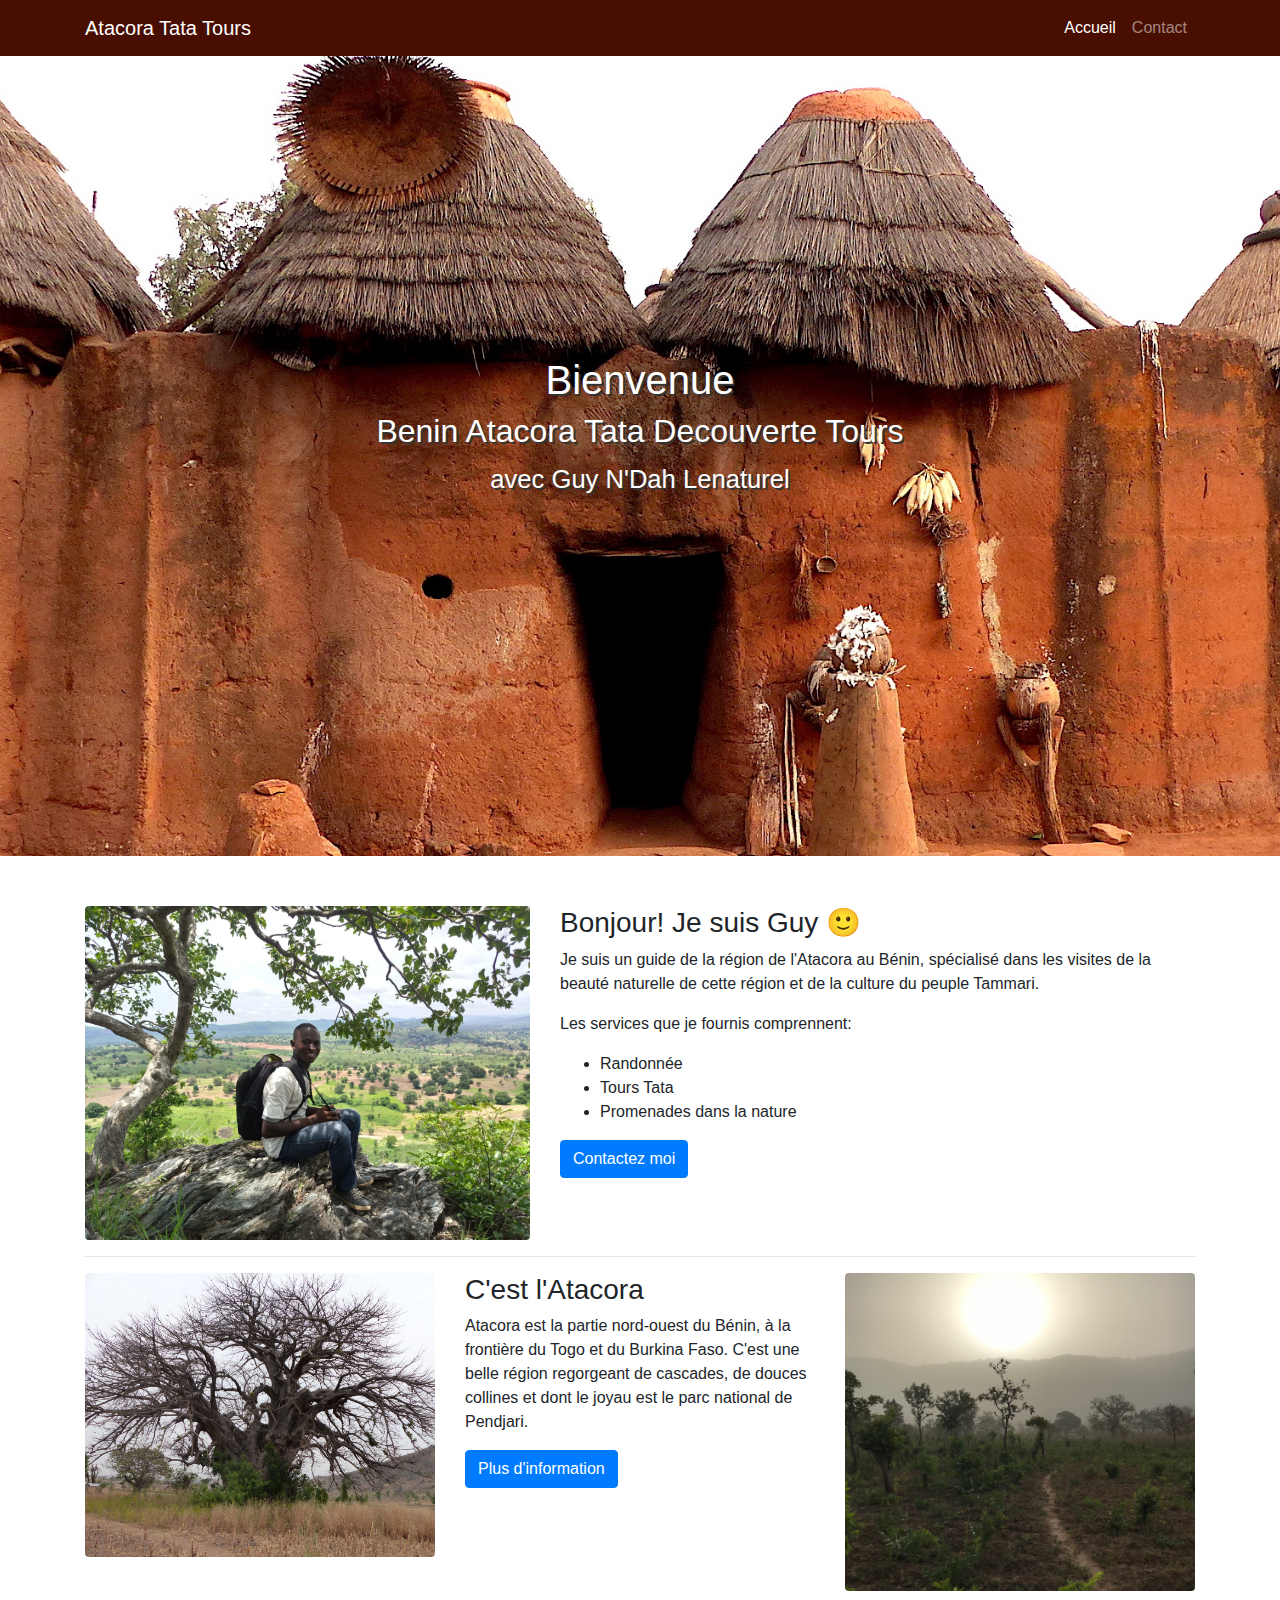
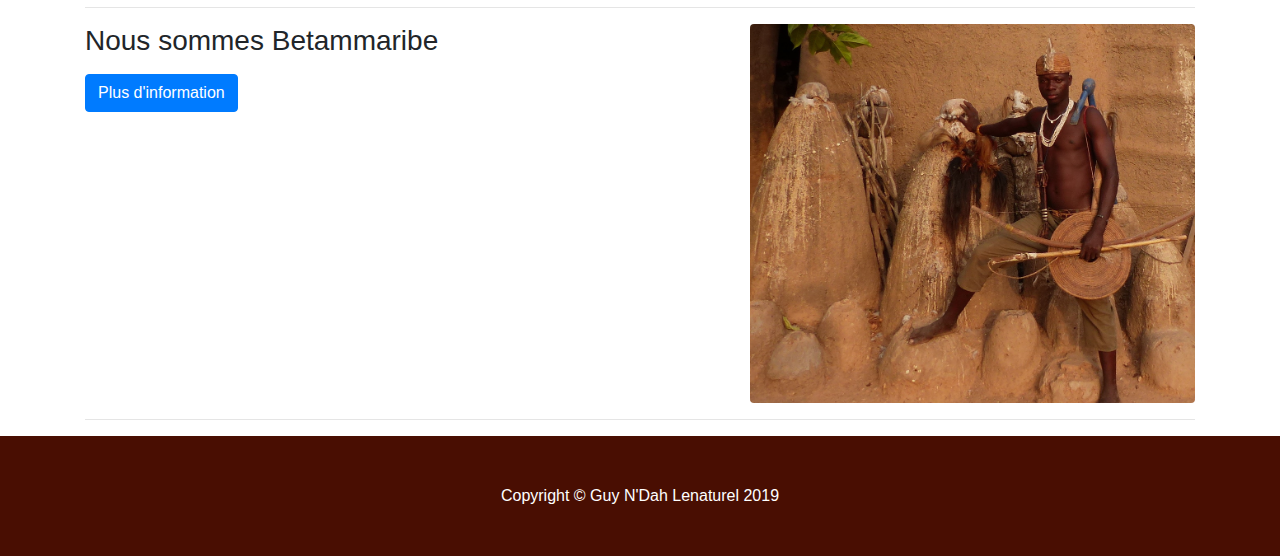
<file: index.html>
<!DOCTYPE html>
<html lang="en">

  <head>

    <meta charset="utf-8">
    <meta name="viewport" content="width=device-width, initial-scale=1, shrink-to-fit=no">
    <meta name="description" content="">
    <meta name="author" content="">

    <title>Guy N'Dah Lenaturel - Benin - Tata Atacora Decouverte Tours</title>

    <!-- Bootstrap core CSS -->
    <link href="vendor/bootstrap/css/bootstrap.min.css" rel="stylesheet">

    <!-- Custom styles for this template -->
    <link href="css/1-col-portfolio.css" rel="stylesheet">

    <link rel="apple-touch-icon" sizes="180x180" href="/apple-touch-icon.png">
    <link rel="icon" type="image/png" sizes="32x32" href="/favicon-32x32.png">
    <link rel="icon" type="image/png" sizes="16x16" href="/favicon-16x16.png">
    <link rel="manifest" href="/site.webmanifest">
    <link rel="mask-icon" href="/safari-pinned-tab.svg" color="#b44307">
    <meta name="msapplication-TileColor" content="#b44307">
    <meta name="theme-color" content="#ffffff">

  </head>

  <body>

    <!-- Navigation -->
    <nav class="navbar navbar-expand-lg navbar-dark bg-dark fixed-top">
      <div class="container">
        <a class="navbar-brand" href="index.html">Atacora Tata Tours</a>
        <button class="navbar-toggler" type="button" data-toggle="collapse" data-target="#navbarResponsive" aria-controls="navbarResponsive" aria-expanded="false" aria-label="Toggle navigation">
          <span class="navbar-toggler-icon"></span>
        </button>
        <div class="collapse navbar-collapse" id="navbarResponsive">
          <ul class="navbar-nav ml-auto">
            <li class="nav-item active">
              <a class="nav-link" href="#">Accueil
                <span class="sr-only">(current)</span>
              </a>
            </li>
            <li class="nav-item">
              <a class="nav-link" href="contact.html">Contact</a>
            </li>
          </ul>
        </div>
      </div>
    </nav>

    <section class="bgimage">
      <div class="container-fluid">
        <div class="row">
          <div class="col-lg-12 col-md-12 col-sm-12 col-xs-12">
            <h1 class="">Bienvenue</h1>
            <h2 class="">Benin Atacora Tata Decouverte Tours</h2>
            <h2><small>avec Guy N'Dah Lenaturel</small></h2>
          </div>
        </div>
      </div>
    </section>

    <!-- Page Content -->
    <div class="container">

      <!-- Page Heading -->

      <!-- Project One -->
      <div class="row">
        <div class="col-md-5">
          <a href="#">
            <img class="img-fluid rounded mb-3 mb-md-0" src="media/guy-mountaintop.jpg" alt="">
          </a>
        </div>
        <div class="col-md-7">
          <h3>Bonjour! Je suis Guy 🙂</h3>
          <p>Je suis un guide de la région de l'Atacora au Bénin, spécialisé dans les visites de la beauté naturelle de cette région et de la culture du peuple Tammari.</p>
          <p>Les services que je fournis comprennent:<ul>
            <li>Randonnée</li>
            <li>Tours Tata</li>
            <li>Promenades dans la nature</li>
          </ul></p>
          <p><a class="btn btn-primary" href="contact.html">Contactez moi</a></p>
        </div>
      </div>
      <!-- /.row -->

      <hr>

      <!-- Project Two -->
      <div class="row">
        <div class="col-md-4">
          <a href="#">
            <img class="img-fluid rounded mb-3 mb-md-0" src="media/baobab.JPG" alt="">
          </a>
        </div>
        <div class="col-md-4">
          <h3>C'est l'Atacora</h3>
          <p>Atacora est la partie nord-ouest du Bénin, à la frontière du Togo et du Burkina Faso. C'est une belle région regorgeant de cascades, de douces collines et dont le joyau est le parc national de Pendjari.</p>
          <a class="btn btn-primary" href="#">Plus d'information</a>
        </div>
        <div class="col-md-4">
          <a href="#">
            <img class="img-fluid rounded mb-3 mb-md-0" src="media/atacora-mountains.jpeg" alt="">
          </a>
        </div>
      </div>
      <!-- /.row -->

      <hr>

      <!-- Project Three -->
      <div class="row">
        <div class="col-md-7">
          <h3>Nous sommes Betammaribe</h3>
          <p></p>
          <a class="btn btn-primary" href="#">Plus d'information</a>
        </div>
        <div class="col-md-5">
          <a href="#">
            <img class="img-fluid rounded mb-3 mb-md-0" src="media/betammaribe.jpg" alt="">
          </a>
        </div>
      </div>
      <!-- /.row -->

      <!-- Pagination 
      <ul class="pagination justify-content-center">
        <li class="page-item">
          <a class="page-link" href="#" aria-label="Previous">
            <span aria-hidden="true">&laquo;</span>
            <span class="sr-only">Previous</span>
          </a>
        </li>
        <li class="page-item">
          <a class="page-link" href="#">1</a>
        </li>
        <li class="page-item">
          <a class="page-link" href="#">2</a>
        </li>
        <li class="page-item">
          <a class="page-link" href="#">3</a>
        </li>
        <li class="page-item">
          <a class="page-link" href="#" aria-label="Next">
            <span aria-hidden="true">&raquo;</span>
            <span class="sr-only">Next</span>
          </a>
        </li>
      </ul>
      -->

      <hr>

    </div>
    <!-- /.container -->

    <!-- Footer -->
    <footer class="py-5 bg-dark">
      <div class="container">
        <p class="m-0 text-center text-white">Copyright &copy; Guy N'Dah Lenaturel 2019</p>
      </div>
      <!-- /.container -->
    </footer>

    <!-- Bootstrap core JavaScript -->
    <script src="vendor/jquery/jquery.min.js"></script>
    <script src="vendor/bootstrap/js/bootstrap.bundle.min.js"></script>

  </body>

</html>
</file>
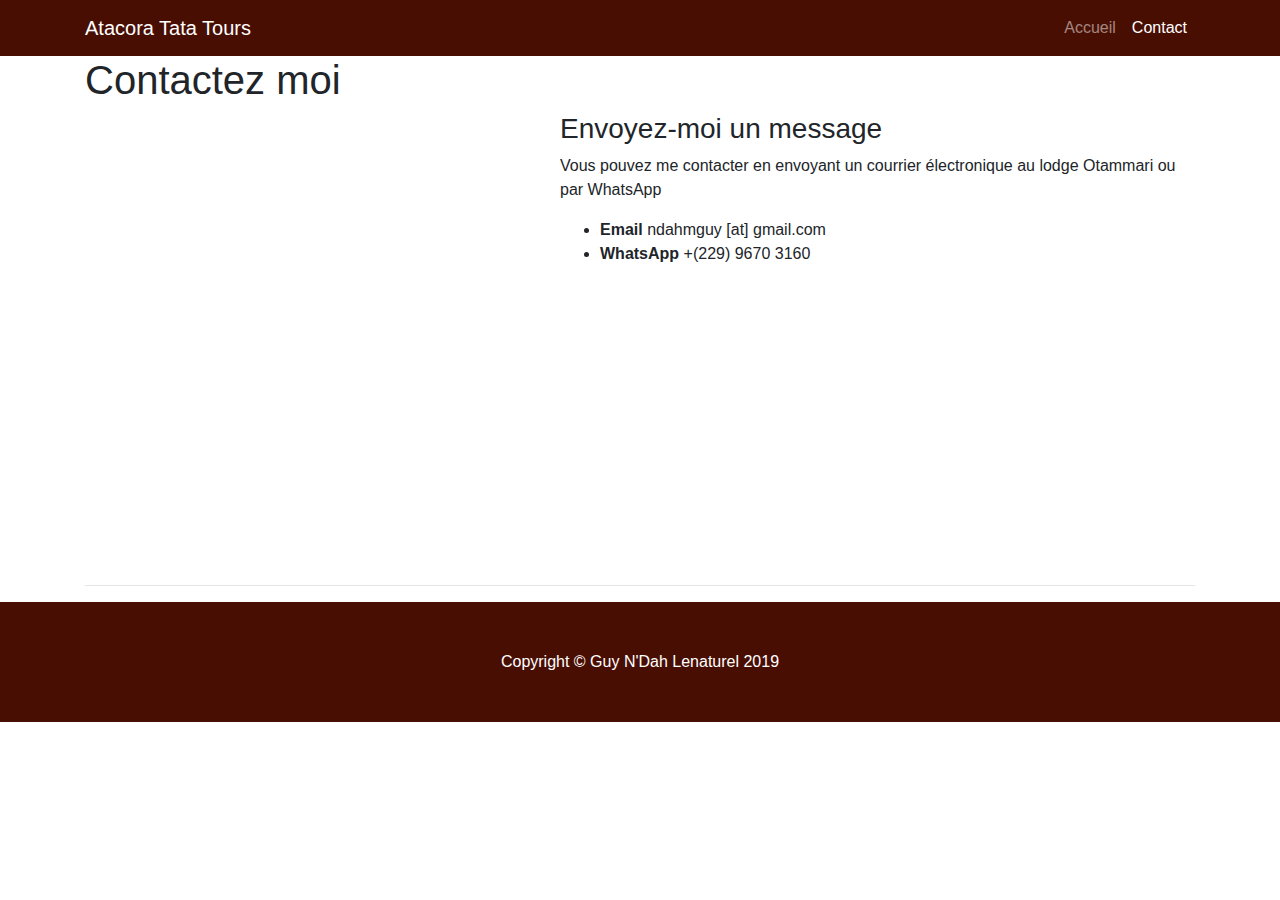
<file: contact.html>
<!DOCTYPE html>
<html lang="en">

  <head>

    <meta charset="utf-8">
    <meta name="viewport" content="width=device-width, initial-scale=1, shrink-to-fit=no">
    <meta name="description" content="">
    <meta name="author" content="">

    <title>Contact | Guy N'Dah Lenaturel - Benin - Tata Atacora Decouverte Tours</title>

    <!-- Bootstrap core CSS -->
    <link href="vendor/bootstrap/css/bootstrap.min.css" rel="stylesheet">

    <!-- Custom styles for this template -->
    <link href="css/1-col-portfolio.css" rel="stylesheet">

    <link rel="apple-touch-icon" sizes="180x180" href="/apple-touch-icon.png">
    <link rel="icon" type="image/png" sizes="32x32" href="/favicon-32x32.png">
    <link rel="icon" type="image/png" sizes="16x16" href="/favicon-16x16.png">
    <link rel="manifest" href="/site.webmanifest">
    <link rel="mask-icon" href="/safari-pinned-tab.svg" color="#b44307">
    <meta name="msapplication-TileColor" content="#b44307">
    <meta name="theme-color" content="#ffffff">

  </head>

  <body>

    <!-- Navigation -->
    <nav class="navbar navbar-expand-lg navbar-dark bg-dark fixed-top">
      <div class="container">
        <a class="navbar-brand" href="index.html">Atacora Tata Tours</a>
        <button class="navbar-toggler" type="button" data-toggle="collapse" data-target="#navbarResponsive" aria-controls="navbarResponsive" aria-expanded="false" aria-label="Toggle navigation">
          <span class="navbar-toggler-icon"></span>
        </button>
        <div class="collapse navbar-collapse" id="navbarResponsive">
          <ul class="navbar-nav ml-auto">
            <li class="nav-item">
              <a class="nav-link" href="index.html">Accueil
              </a>
            </li>
            <li class="nav-item active">
              <span class="nav-link">Contact
                <span class="sr-only">(current)</span>
              </span>
            </li>
          </ul>
        </div>
      </div>
    </nav>

    <!-- Page Content -->
    <div class="container">

      <!-- Page Heading -->
      <h1>Contactez moi</h1>

      <!-- Project One -->
      <div class="row">
        <div class="col-md-5">
          <iframe width="100%" height="450" frameborder="0" style="border:0"
src="https://www.google.com/maps/embed/v1/place?q=Atakora&key=AIzaSyALm0ZvzaCz_moCGbAEOUFaX_GzL_PXb2M" allowfullscreen></iframe>
        </div>
        <div class="col-md-7">
          <h3>Envoyez-moi un message</h3>
          <p>Vous pouvez me contacter en envoyant un courrier électronique au lodge Otammari ou par WhatsApp
          <ul>
            <li><strong>Email</strong> ndahmguy [at] gmail.com</li>
            <li><strong>WhatsApp</strong> +(229) 9670 3160</li>
          </ul>
          </p>
        </div>
      </div>
      <!-- /.row -->

      <hr>

    </div>
    <!-- /.container -->

    <!-- Footer -->
    <footer class="py-5 bg-dark">
      <div class="container">
        <p class="m-0 text-center text-white">Copyright &copy; Guy N'Dah Lenaturel 2019</p>
      </div>
      <!-- /.container -->
    </footer>

    <!-- Bootstrap core JavaScript -->
    <script src="vendor/jquery/jquery.min.js"></script>
    <script src="vendor/bootstrap/js/bootstrap.bundle.min.js"></script>

  </body>

</html>
</file>
<file: css/1-col-portfolio.css>
/*!
 * Start Bootstrap - 1 Col Portfolio (https://startbootstrap.com/template-overviews/1-col-portfolio)
 * Copyright 2013-2018 Start Bootstrap
 * Licensed under MIT (https://github.com/BlackrockDigital/startbootstrap-1-col-portfolio/blob/master/LICENSE)
 */

body {
  padding-top: 54px;
}

.bgimage {
  width: 100%;
  height: 800px;
  background: url('../media/banner.JPG');
  background-repeat: no-repeat;
  background-position: center;
  background-size:cover;
  background-attachment: fixed;
  margin-bottom: 50px;
}

.bgimage h1 {
  margin-top: 300px;
}

.bgimage h1, .bgimage h2 {
  color: white;
  text-shadow: 2px 2px #333;
  text-align: center;
}

.bg-dark {
    background-color: #490e02!important;
}

@media (min-width: 992px) {
  body {
    padding-top: 56px;
  }
}

.pagination {
  margin-bottom: 15px;
}
</file>
